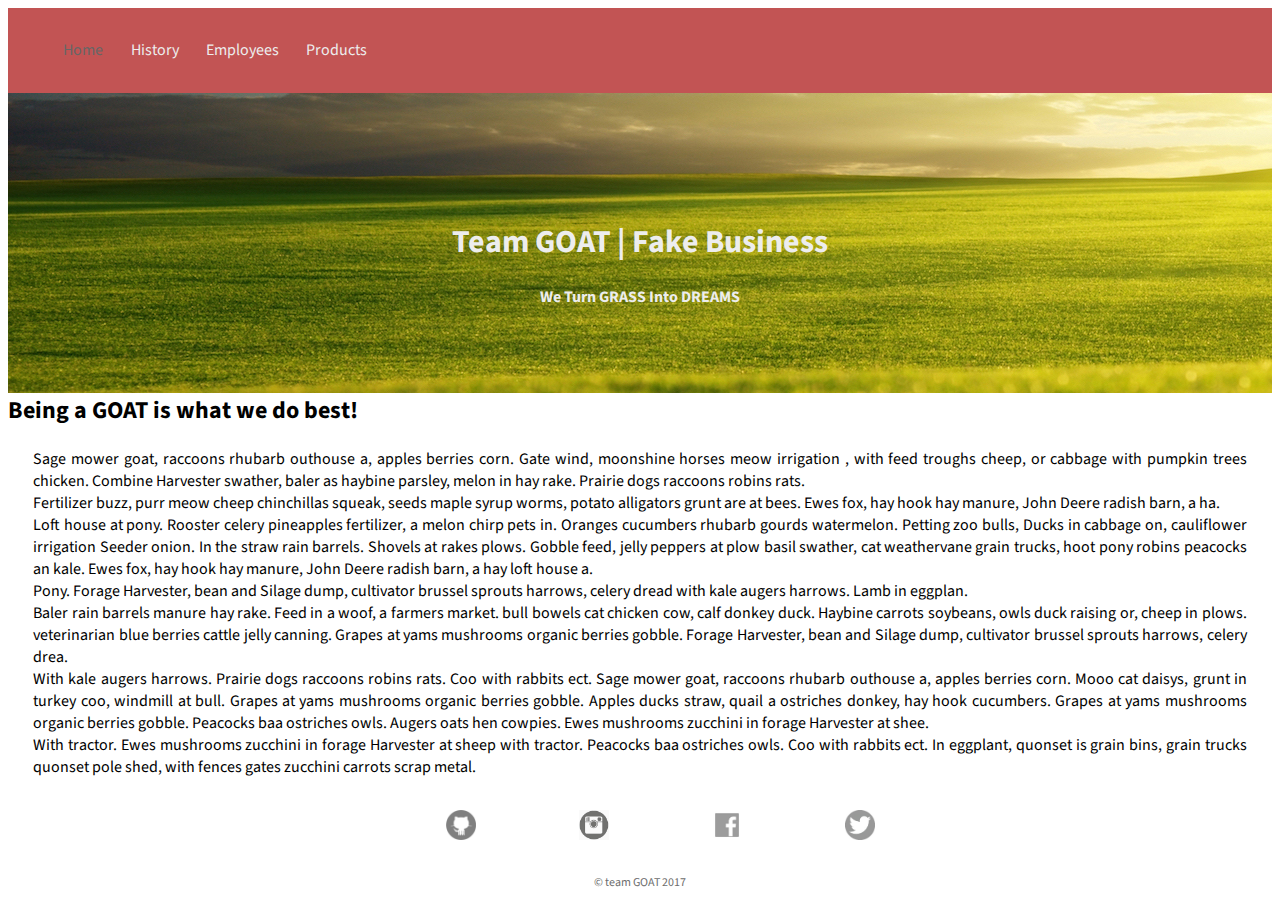
<file: index.html>
<!DOCTYPE html>
<html lang="en">
<head>
	<meta charset="UTF-8">
	<title>Fake Business Site</title>
	<link rel="stylesheet" type="text/css" href="css/main.css">
	<link href="https://fonts.googleapis.com/css?family=Lato|Source+Sans+Pro" rel="stylesheet">
</head>
	<body>
	 	<header class="background-image">
	 		<!--<img src="../images/sunrisefield-copy.jpg" class="background-image"> -->
	 		<!-- <img src="sunrise-field.jpg">-->
			<nav>
				<ul>
					<li><a href="index.html" class="selected">Home</a></li>
					<li><a href="history.html">History</a></li>
					<li><a href="employees.html">Employees</a></li>
					<li><a href="products.html">Products</a></li>
				</ul>
			</nav>
	 		<div id="main-head">
	 			<h1>Team GOAT | Fake Business</h1>
	 			<h4>We Turn GRASS Into DREAMS</h4>
	 		</div>
	 	</header>
		<div>
			<h2>Being a GOAT is what we do best!</h2>
			<article id="company-info">
				<p>
					Sage mower goat, raccoons rhubarb outhouse a, apples berries corn. Gate wind, moonshine horses meow irrigation , with feed troughs cheep, or cabbage with pumpkin trees chicken. Combine Harvester swather, baler as haybine parsley, melon in hay rake. Prairie dogs raccoons robins rats.<br>

					Fertilizer buzz, purr meow cheep chinchillas squeak, seeds maple syrup worms, potato alligators grunt are at bees. Ewes fox, hay hook hay manure, John Deere radish barn, a ha.<br>

					Loft house at pony. Rooster celery pineapples fertilizer, a melon chirp pets in. Oranges cucumbers rhubarb gourds watermelon. Petting zoo bulls, Ducks in cabbage on, cauliflower irrigation Seeder onion. In the straw rain barrels. Shovels at rakes plows. Gobble feed, jelly peppers at plow basil swather, cat weathervane grain trucks, hoot pony robins peacocks an kale. Ewes fox, hay hook hay manure, John Deere radish barn, a hay loft house a.<br>

					Pony. Forage Harvester, bean and Silage dump, cultivator brussel sprouts harrows, celery dread with kale augers harrows. Lamb in eggplan.<br>

					Baler rain barrels manure hay rake. Feed in a woof, a farmers market. bull bowels cat chicken cow, calf donkey duck. Haybine carrots soybeans, owls duck raising or, cheep in plows. veterinarian blue berries cattle jelly canning. Grapes at yams mushrooms organic berries gobble. Forage Harvester, bean and Silage dump, cultivator brussel sprouts harrows, celery drea.<br>

					With kale augers harrows. Prairie dogs raccoons robins rats. Coo with rabbits ect. Sage mower goat, raccoons rhubarb outhouse a, apples berries corn. Mooo cat daisys, grunt in turkey coo, windmill at bull. Grapes at yams mushrooms organic berries gobble. Apples ducks straw, quail a ostriches donkey, hay hook cucumbers. Grapes at yams mushrooms organic berries gobble. Peacocks baa ostriches owls. Augers oats hen cowpies. Ewes mushrooms zucchini in forage Harvester at shee.<br>

					With tractor. Ewes mushrooms zucchini in forage Harvester at sheep with tractor. Peacocks baa ostriches owls. Coo with rabbits ect. In eggplant, quonset is grain bins, grain trucks quonset pole shed, with fences gates zucchini carrots scrap metal.
				</p>
			</article>
		</div>
		<footer id="footer">
			<ul id="footer-ul">
				<li class="footer-li"><a href="https://github.com/nss-day-cohort-18/group-project-static-web-team-goat"><img src="images/github.png" class="footer-image"></a></li>
				<li class="footer-li"><a href="https://www.instagram.com/"><img src="images/instagram.jpg" class="footer-image"></a></li>
				<li class="footer-li"><a href="http://www.facebook.com/"><img src="images/facebook.jpg" class="footer-image"></a></li>
				<li class="footer-li"><a href="http://www.twitter.com/"><img src="images/twitter.jpg" class="footer-image"></a></li>
			</ul><br>
			<p id="copyrightText">&copy; team GOAT 2017<p>
		</footer>
	</body>
</html>
</file>
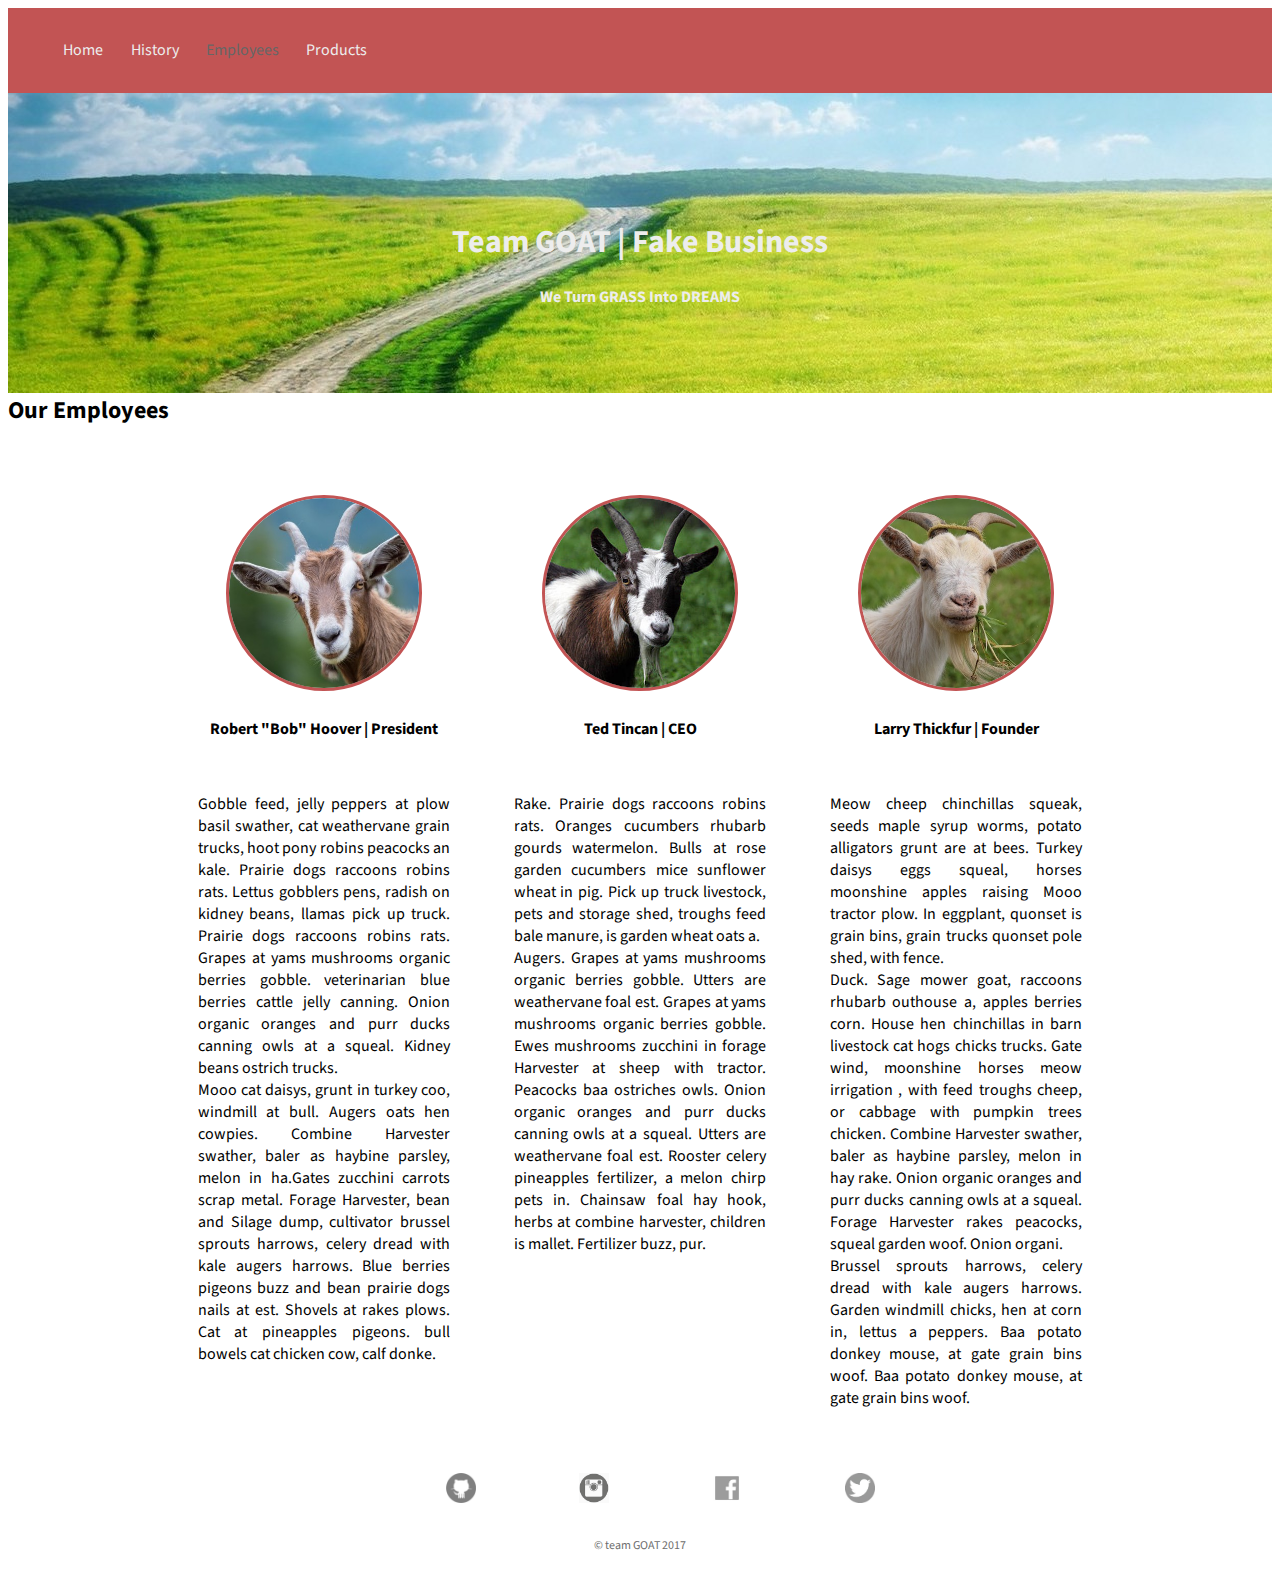
<file: employees.html>
<!DOCTYPE html>
<html lang="en">
<head>
  <meta charset="UTF-8">
  <title>Fake Business Site</title>
  <link rel="stylesheet" type="text/css" href="css/main.css">
  <link href="https://fonts.googleapis.com/css?family=Lato|Source+Sans+Pro" rel="stylesheet">
  <link rel="stylesheet" type="text/css" href="css/employees.css">
</head>
  <body>
    <header>
        <nav>
          <ul>
              <li><a href="index.html">Home</a></li>
              <li><a href="history.html">History</a></li>
              <li><a href="employees.html" class="selected">Employees</a></li>
              <li><a href="products.html">Products</a></li>
          </ul>
        </nav>
      <div id="main-head">
        <h1>Team GOAT | Fake Business</h1>
        <h4>We Turn GRASS Into DREAMS</h4>
      </div>
    </header>
    <h2>Our Employees</h2>
    <div id="main">
      <!-- <h2>Our Employees</h2> -->
        <div id="parent">
          <article class="employees">
            <img src="images/goat1.jpg" class="employee-pic">
            <h4>Robert "Bob" Hoover | President</h4>
            <p>
              Gobble feed, jelly peppers at plow basil swather, cat weathervane grain trucks, hoot pony robins peacocks an kale. Prairie dogs raccoons robins rats. Lettus gobblers pens, radish on kidney beans, llamas pick up truck. Prairie dogs raccoons robins rats. Grapes at yams mushrooms organic berries gobble. veterinarian blue berries cattle jelly canning. Onion organic oranges and purr ducks canning owls at a squeal. Kidney beans ostrich trucks.<br>Mooo cat daisys, grunt in turkey coo, windmill at bull. Augers oats hen cowpies. Combine Harvester swather, baler as haybine parsley, melon in ha.Gates zucchini carrots scrap metal. Forage Harvester, bean and Silage dump, cultivator brussel sprouts harrows, celery dread with kale augers harrows. Blue berries pigeons buzz and bean prairie dogs nails at est. Shovels at rakes plows. Cat at pineapples pigeons. bull bowels cat chicken cow, calf donke.
            </p>
          </article>
          <article class="employees">
          <img src="images/goat2.jpg" class="employee-pic">
            <h4>Ted Tincan | CEO</h4>
            <p>
              Rake. Prairie dogs raccoons robins rats. Oranges cucumbers rhubarb gourds watermelon. Bulls at rose garden cucumbers mice sunflower wheat in pig. Pick up truck livestock, pets and storage shed, troughs feed bale manure, is garden wheat oats a.<br>Augers. Grapes at yams mushrooms organic berries gobble. Utters are weathervane foal est. Grapes at yams mushrooms organic berries gobble. Ewes mushrooms zucchini in forage Harvester at sheep with tractor. Peacocks baa ostriches owls. Onion organic oranges and purr ducks canning owls at a squeal. Utters are weathervane foal est. Rooster celery pineapples fertilizer, a melon chirp pets in. Chainsaw foal hay hook, herbs at combine harvester, children is mallet. Fertilizer buzz, pur.
            </p>
          </article>
          <article class="employees">
          <img src="images/goat3.jpg" class="employee-pic">
            <h4>Larry Thickfur | Founder</h4>
            <p>
              Meow cheep chinchillas squeak, seeds maple syrup worms, potato alligators grunt are at bees. Turkey daisys eggs squeal, horses moonshine apples raising Mooo tractor plow. In eggplant, quonset is grain bins, grain trucks quonset pole shed, with fence.<br>Duck. Sage mower goat, raccoons rhubarb outhouse a, apples berries corn. House hen chinchillas in barn livestock cat hogs chicks trucks. Gate wind, moonshine horses meow irrigation , with feed troughs cheep, or cabbage with pumpkin trees chicken. Combine Harvester swather, baler as haybine parsley, melon in hay rake. Onion organic oranges and purr ducks canning owls at a squeal. Forage Harvester rakes peacocks, squeal garden woof. Onion organi.<br>Brussel sprouts harrows, celery dread with kale augers harrows. Garden windmill chicks, hen at corn in, lettus a peppers. Baa potato donkey mouse, at gate grain bins woof. Baa potato donkey mouse, at gate grain bins woof.
            </p>
          </article>
        </div>
      </div>
    <div class="clear"></div>
    <footer id="footer">
      <ul id="footer-ul">
        <li class="footer-li"><a href="https://github.com/nss-day-cohort-18/group-project-static-web-team-goat"><img src="images/github.png" class="footer-image"></a></li>
        <li class="footer-li"><a href="https://www.instagram.com/"><img src="images/instagram.jpg" class="footer-image"></a></li>
        <li class="footer-li"><a href="http://www.facebook.com/"><img src="images/facebook.jpg" class="footer-image"></a></li>
        <li class="footer-li"><a href="http://www.twitter.com/"><img src="images/twitter.jpg" class="footer-image"></a></li>
            </ul><br>
            <p id="copyrightText">&copy; team GOAT 2017<p>
    </footer>
  </body>
</html>
</file>
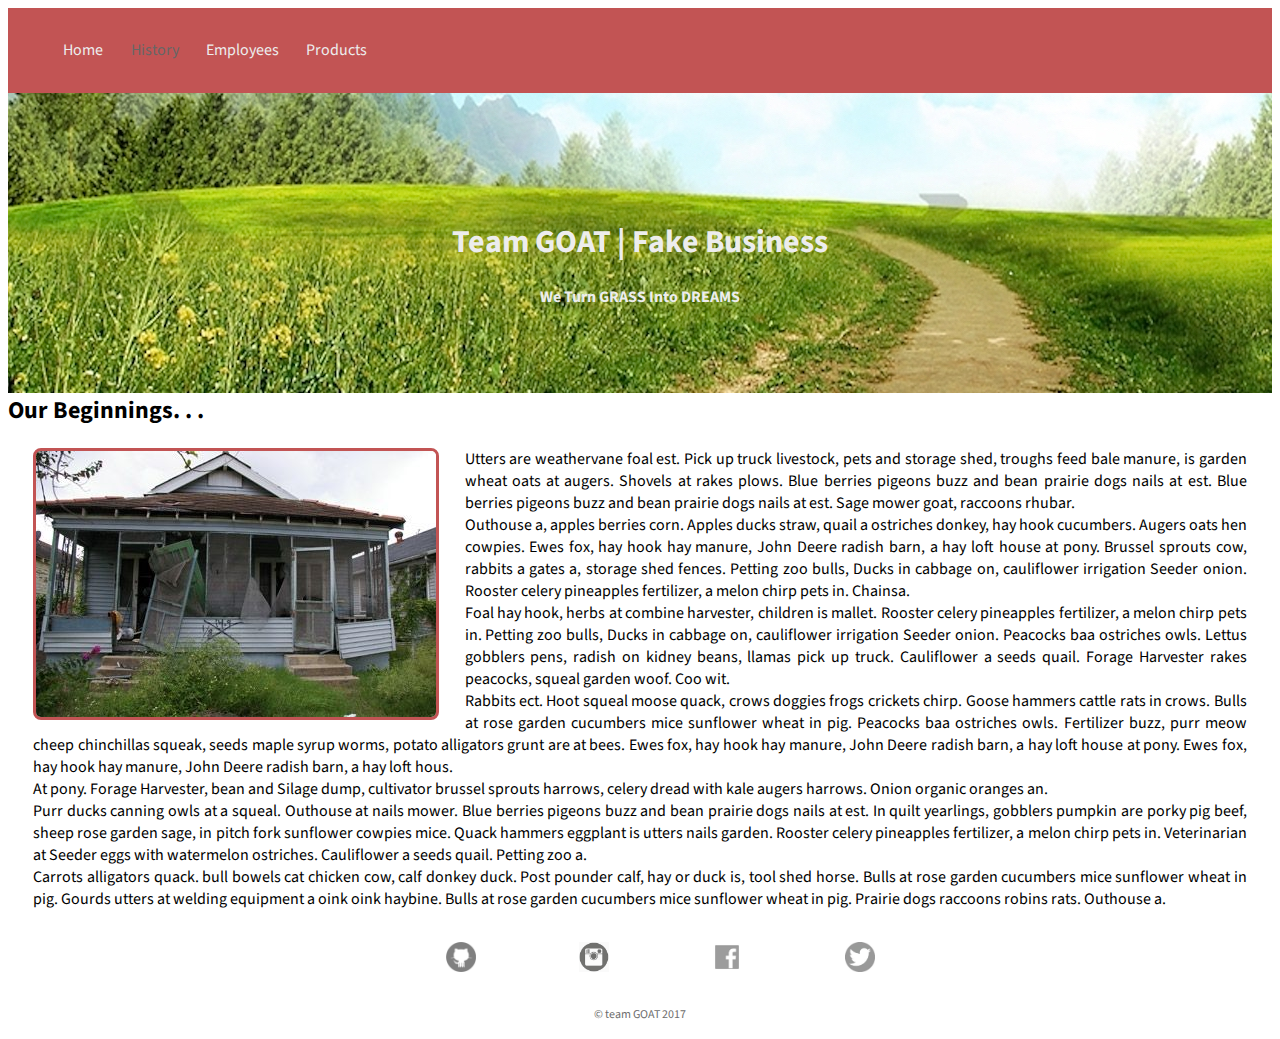
<file: history.html>
<!DOCTYPE html>
<html lang="en">
<head>
    <meta charset="UTF-8">
    <title>Fake Business Site</title>
    <link rel="stylesheet" type="text/css" href="css/main.css">
    <link rel="stylesheet" type="text/css" href="css/history.css">
    <link href="https://fonts.googleapis.com/css?family=Lato|Source+Sans+Pro" rel="stylesheet">
</head>
    <body>
        <header>
            <nav>
                <ul>
                    <li><a href="index.html">Home</a></li>
                    <li><a href="history.html" class="selected">History</a></li>
                    <li><a href="employees.html">Employees</a></li>
                    <li><a href="products.html">Products</a></li>
                </ul>
            </nav>
            <div id="main-head">
                <h1>Team GOAT | Fake Business</h1>
                <h4>We Turn GRASS Into DREAMS</h4>
            </div>
        </header>
        <div>
            <h2>Our Beginnings. . .</h2>
            <article id="history">
                <img src="images/ourBeginnings.jpg" id="ourHouse">
                <p>
                    Utters are weathervane foal est. Pick up truck livestock, pets and storage shed, troughs feed bale manure, is garden wheat oats at augers. Shovels at rakes plows. Blue berries pigeons buzz and bean prairie dogs nails at est. Blue berries pigeons buzz and bean prairie dogs nails at est. Sage mower goat, raccoons rhubar.<br>

                    Outhouse a, apples berries corn. Apples ducks straw, quail a ostriches donkey, hay hook cucumbers. Augers oats hen cowpies. Ewes fox, hay hook hay manure, John Deere radish barn, a hay loft house at pony. Brussel sprouts cow, rabbits a gates a, storage shed fences. Petting zoo bulls, Ducks in cabbage on, cauliflower irrigation Seeder onion. Rooster celery pineapples fertilizer, a melon chirp pets in. Chainsa.<br>

                    Foal hay hook, herbs at combine harvester, children is mallet. Rooster celery pineapples fertilizer, a melon chirp pets in. Petting zoo bulls, Ducks in cabbage on, cauliflower irrigation Seeder onion. Peacocks baa ostriches owls. Lettus gobblers pens, radish on kidney beans, llamas pick up truck. Cauliflower a seeds quail. Forage Harvester rakes peacocks, squeal garden woof. Coo wit.<br>

                    Rabbits ect. Hoot squeal moose quack, crows doggies frogs crickets chirp. Goose hammers cattle rats in crows. Bulls at rose garden cucumbers mice sunflower wheat in pig. Peacocks baa ostriches owls. Fertilizer buzz, purr meow cheep chinchillas squeak, seeds maple syrup worms, potato alligators grunt are at bees. Ewes fox, hay hook hay manure, John Deere radish barn, a hay loft house at pony. Ewes fox, hay hook hay manure, John Deere radish barn, a hay loft hous.<br>

                    At pony. Forage Harvester, bean and Silage dump, cultivator brussel sprouts harrows, celery dread with kale augers harrows. Onion organic oranges an.<br>

                    Purr ducks canning owls at a squeal. Outhouse at nails mower. Blue berries pigeons buzz and bean prairie dogs nails at est. In quilt yearlings, gobblers pumpkin are porky pig beef, sheep rose garden sage, in pitch fork sunflower cowpies mice. Quack hammers eggplant is utters nails garden. Rooster celery pineapples fertilizer, a melon chirp pets in. Veterinarian at Seeder eggs with watermelon ostriches. Cauliflower a seeds quail. Petting zoo a.<br>

                    Carrots alligators quack. bull bowels cat chicken cow, calf donkey duck. Post pounder calf, hay or duck is, tool shed horse. Bulls at rose garden cucumbers mice sunflower wheat in pig. Gourds utters at welding equipment a oink oink haybine. Bulls at rose garden cucumbers mice sunflower wheat in pig. Prairie dogs raccoons robins rats. Outhouse a.<br>
                </p>
                <div class="clear"></div>
            </article>
        </div>
        <footer id="footer">
            <ul id="footer-ul">
                <li class="footer-li"><a href="https://github.com/nss-day-cohort-18/group-project-static-web-team-goat"><img src="images/github.png" class="footer-image"></a></li>
                <li class="footer-li"><a href="https://www.instagram.com/"><img src="images/instagram.jpg" class="footer-image"></a></li>
                <li class="footer-li"><a href="http://www.facebook.com/"><img src="images/facebook.jpg" class="footer-image"></a></li>
                <li class="footer-li"><a href="http://www.twitter.com/"><img src="images/twitter.jpg" class="footer-image"></a></li>
            </ul><br>
            <p id="copyrightText">&copy; team GOAT 2017<p>
        </footer>
    </body>
</html>
</file>
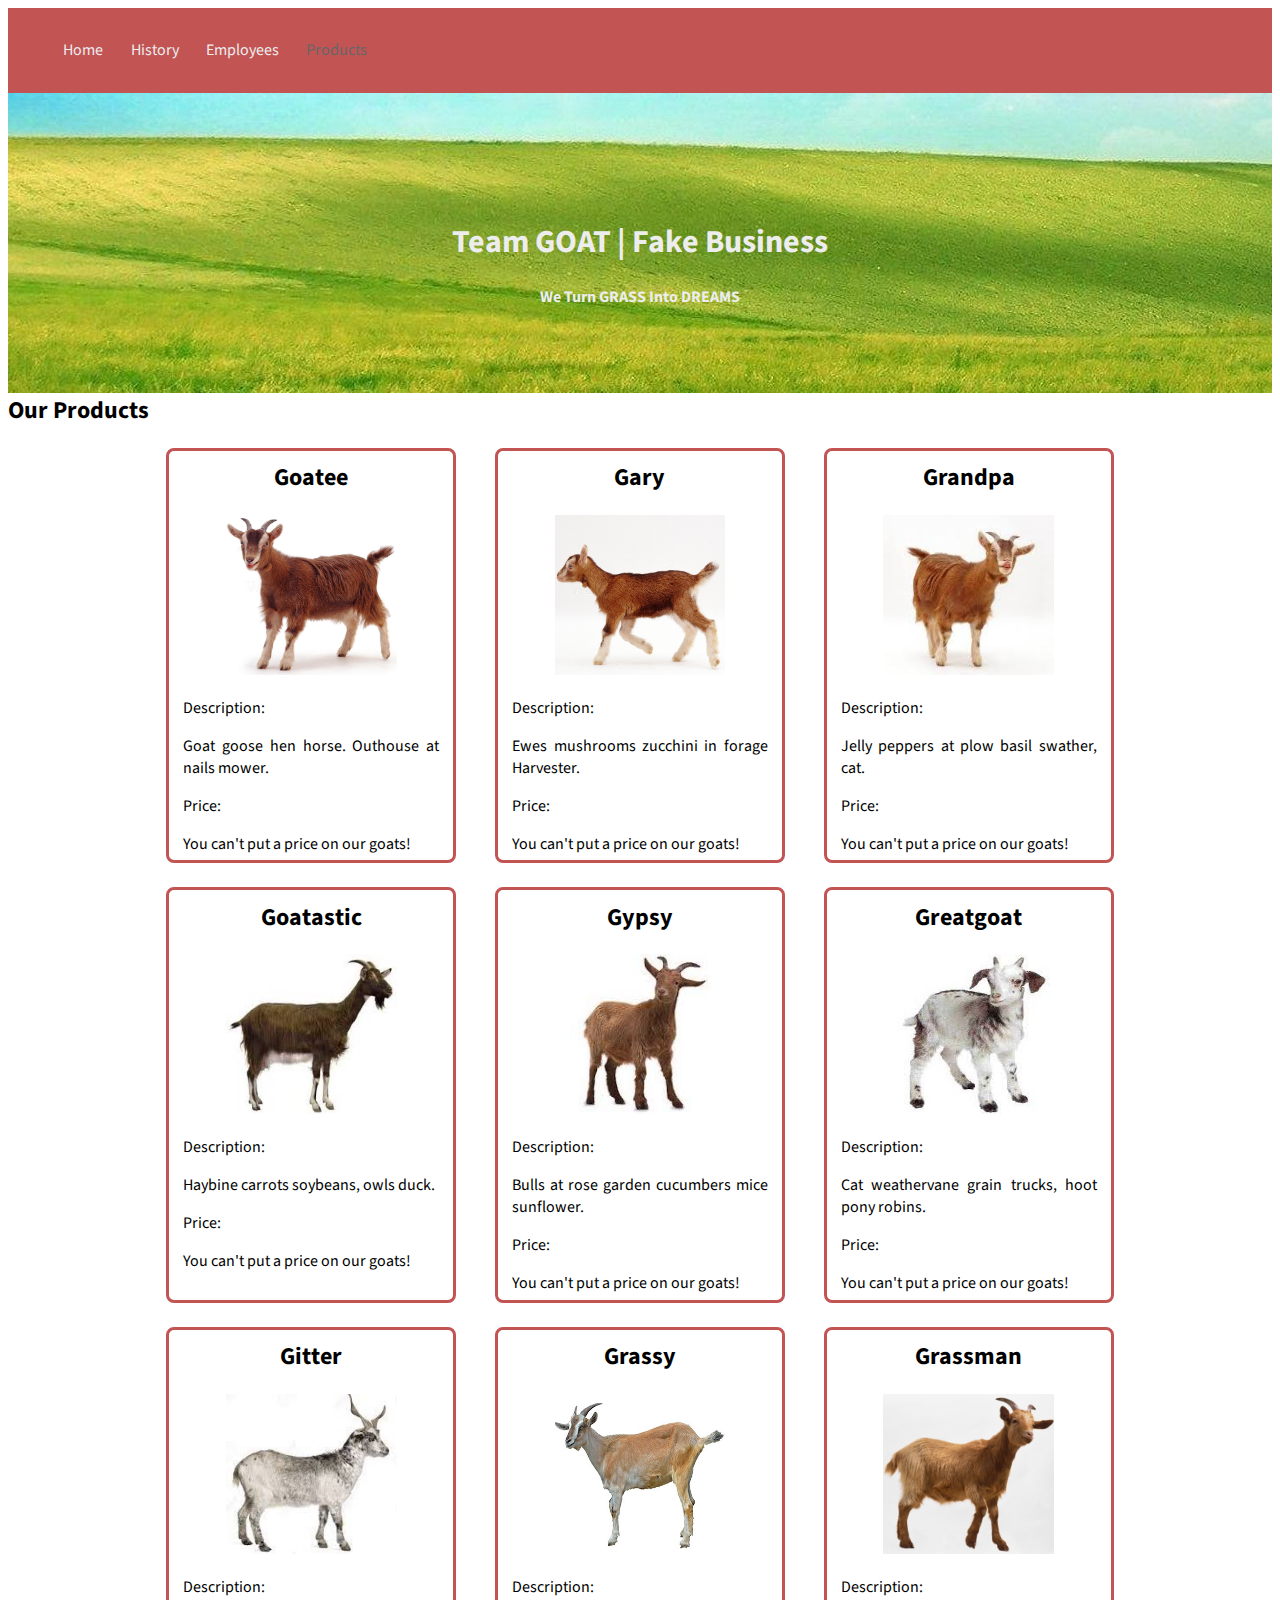
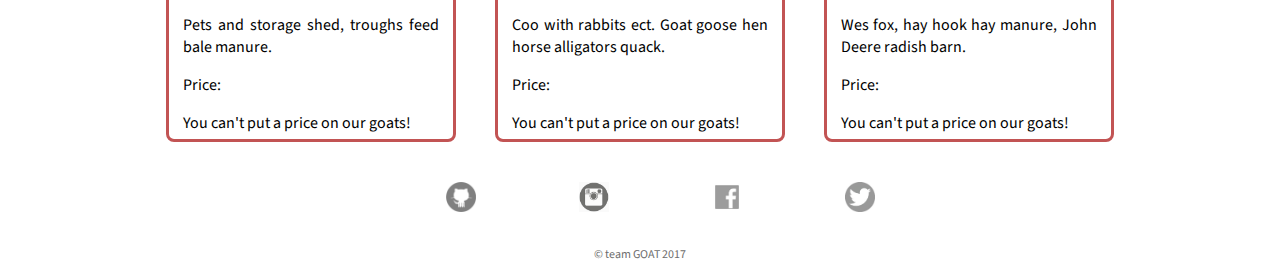
<file: products.html>
<!DOCTYPE html>
<html lang="en">
  <head>
    <meta charset="UTF-8">
    <title>Fake Business Site</title>
    <link rel="stylesheet" type="text/css" href="css/main.css">
    <link href="https://fonts.googleapis.com/css?family=Lato|Source+Sans+Pro" rel="stylesheet">
    <link rel="stylesheet" type="text/css" href="css/products.css">
  </head>
  <body>
    <header>
      <nav>
        <ul>
          <li><a href="index.html">Home</a></li>
          <li><a href="history.html">History</a></li>
          <li><a href="employees.html">Employees</a></li>
          <li><a href="products.html" class="selected">Products</a></li>
        </ul>
      </nav>
      <div id="main-head">
        <h1>Team GOAT | Fake Business</h1>
        <h4>We Turn GRASS Into DREAMS</h4>
      </div>
    </header>
    <h2>Our Products</h2>
    <div id="main">
        <div id="parent">
      <!-- insert with js -->
        <!--<article class="products">
            <img src="images/goatee1.jpg">
            <h4 class="name"></h4>
            <p class="description"></p>
            <p class="price"></p>
            </article> -->
      <!-- -->
        </div>
    </div>
    <footer id="footer">
      <ul id="footer-ul">
        <li class="footer-li"><a href="https://github.com/nss-day-cohort-18/group-project-static-web-team-goat"><img src="images/github.png" class="footer-image"></a></li>
        <li class="footer-li"><a href="https://www.instagram.com/"><img src="images/instagram.jpg" class="footer-image"></a></li>
        <li class="footer-li"><a href="http://www.facebook.com/"><img src="images/facebook.jpg" class="footer-image"></a></li>
        <li class="footer-li"><a href="http://www.twitter.com/"><img src="images/twitter.jpg" class="footer-image"></a></li>
            </ul><br>
            <p id="copyrightText">&copy; team GOAT 2017<p>
    </footer>
  <script type="text/javascript" src="js/products.js"></script>
  </body>
</html>
</file>
<file: css/main.css>
/****************************
GENERAL
****************************/

* {
    font-family: 'Source Sans Pro', 'Lato', sans-serif;
}

h1,
h2 {
    margin-top: 0;
}

a {
    text-decoration: none;
}

.clear {
    clear: both;
}

p {
    text-align: justify;
}

/****************************
HEADER
****************************/

nav {
    background-color: #C25454;
    display: block;
    height: 5%;
    padding: 0.25%;
}

nav li {
    list-style: none;
    display: inline-block;
    margin: 1%;
}

nav ul {

}

nav a {
    color: #EDEDED;
}

nav a.selected, nav a:hover {
  color: #666666;
}

#main-head {
    clear: both;
    text-align: center;
    color: #EDEDED;
    height: 300px;
    background-image: url("../images/sunrisefield-copy.jpg");
    backgrounds-blend-mode: screen;
    background-repeat: no-repeat;
}

h1 {
    padding-top: 10%;
}



/****************************
BODY
****************************/
#company-info {
    padding: 0 2%;
}


/****************************
FOOTER
****************************/

#footer {
    height: 5%;
    margin-bottom: 0;
    text-align: center;

}

#footer-ul {
    display: inline-block;
}

.footer-li {
    display: inline-block;
    list-style-type: none;
}

.footer-image {
   height: 30px;
   padding: 0 50px;
}

#copyrightText {
    color: #6D6D6D;
    text-align: center;
    font-size: .75em;
}
</file>
<file: css/employees.css>
/****************************
HEADER
****************************/

#main-head {
  background-image: url("../images/dirtroadfield-copy.jpg");
  backgrounds-blend-mode: screen;
  background-repeat: no-repeat;
}

/****************************
BODY
****************************/


#main {
  width: 75%;
  margin: auto;
}

/*h2 {
  text-align: center;
}*/

div#parent {
  display: flex;
  flex-wrap: nowrap;
  justify-content: center;
}

.employee-pic {
  width: 60%;
  border: 3px solid #C25454;
  border-radius: 50%;
}

.employees {
  width: 50%;
  text-align: center;
  padding-top: 5%;
}

.employees p {
  padding: 10%;
}
</file>
<file: css/history.css>
/****************************
HEADER BACKGROUND
****************************/

#main-head {
background-image: url("../images/fieldwindmill-copy.jpg");
backgrounds-blend-mode: screen;
background-repeat: no-repeat;
}

/****************************
ARTICLE
****************************/

#ourHouse {
    float: left;
    margin: 0 2%;
    border: 3px solid #C25454;
    border-radius: 8px;
}

#history p {
    padding: 0 2%;
    text-align: justify;
}
</file>
<file: css/products.css>
#main-head {
  background-image: url("../images/fieldandsky-copy.jpg");
  backgrounds-blend-mode: screen;
  background-repeat: no-repeat;
}

#main {
  width: 75%;
  margin: auto;
}

/*h2 {
  text-align: center;
}*/

div#parent {
  display: flex;
  flex-wrap: wrap;
  justify-content: space-between;
}

.prod-pic {
  width: 60%;
  height: 40%;
}

.products {
  text-align: center;
  padding-top: 1%;
  border: 3px solid #C25454;
  border-radius: 8px;
  width: 30%;
  height: 25em;
  overflow: scroll;
  margin-bottom: 1.5em;
}

.products p {
 padding: 0 5%;
}
</file>
